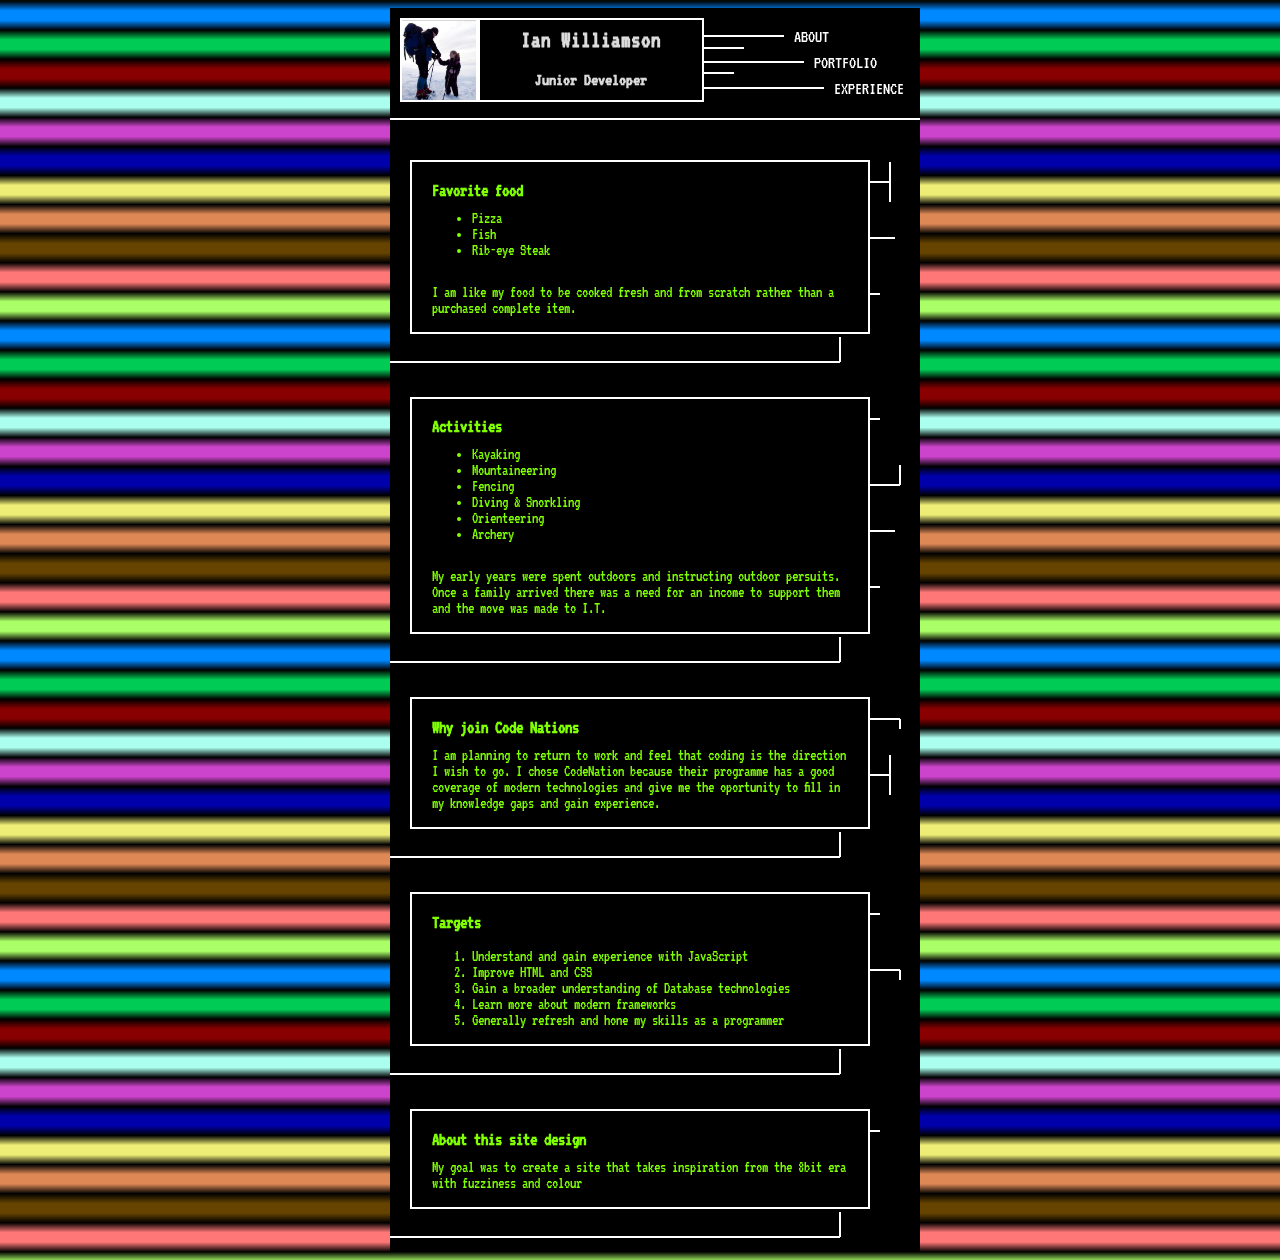
<file: index.html>
<!DOCTYPE html>
<html lang="en">
<head>
    <meta charset="UTF-8">
    <meta http-equiv="X-UA-Compatible" content="IE=edge">
    <meta name="viewport" content="width=device-width, initial-scale=1.0">
    <title>Ian Williamson - About me</title>
    <link rel="stylesheet" href="styles/style.css">
    <link rel="stylesheet" href="styles/svgStyles.css">
    <script type="text/javascript" src="scripts/wireScripts.js"></script>
    <style>
        @import url('https://fonts.googleapis.com/css2?family=VT323&display=swap');
        </style>
</head>
<body onload="addArticleWires()">
    <header>
        <div style="width:562px; display:flex; flex-direction: row;">
            <card>
                <img src="images/mountain.jpg">
                <vline></vline> 
                <nameArea>
                    <h1>Ian Williamson</h1>
                    <h2>Junior Developer</h2>
                </nameArea>
                
            </card>
            <img src="graphics/cardSVGside.svg" height="80px" width="150px">
        
            <navigation>
                <ul>
                    <li style="margin-left:-100px"><a href="index.html">ABOUT</a></li>
                    <li  style="margin-left:-80px"><a href="portfolio.html">PORTFOLIO</a></li>
                    <li   style="margin-left:-60px"><a href="#">EXPERIENCE</a></li>
                </ul>
            </navigation>
        </div> 

        
    </header>
   
    <content>
        <article>
            <box>
                <mainElement>
                    <h3>Favorite food</h3>
                    <ul>
                        <li>Pizza</li>
                        <li>Fish</li>
                        <li>Rib-eye Steak</li>
                    </ul>
                    <p>I am like my food to be cooked fresh and from scratch rather than a purchased complete item.</p>
                  
                </mainElement>
                <div class="graphicElement"></div>
            </box>
            <connectorElement></connectorElement>
        </article>

        <article>
            <box>
                <mainElement>
                    <h3 >Activities</h3>
                    <ul>
                        <li>Kayaking</li>
                        <li>Mountaineering</li>
                        <li>Fencing</li>
                        <li>Diving & Snorkling</li>
                        <li>Orienteering</li>
                        <li>Archery</li>
                    </ul>
                    <p>My early years were spent outdoors and instructing outdoor persuits.  Once a family arrived there was a need for an income to support them and the move was made to I.T.</p>
                </mainElement>
                <div class="graphicElement"></div>
            </box>
            <connectorElement>
                
            </connectorElement>
        </article>


        <article>
            <box>
                <mainElement><h3>Why join Code Nations</h3>
                    <p contenteditable="true">I am planning to return to work and feel that coding is the direction I wish to go.  I chose CodeNation because their programme has a good coverage of modern technologies and give me the oportunity to fill in my knowledge gaps and gain experience. </p>
                    </mainElement>
                <div class="graphicElement"></div>
            </box>
            <connectorElement></connectorElement>
        </article>

        <article>
            <box>
                <mainElement><h3>Targets</h3>
                        <ol>
                            <li>Understand and gain experience with JavaScript</li>
                            <li>Improve HTML and CSS</li>
                            <li>Gain a broader understanding of Database technologies</li>
                            <li>Learn more about modern frameworks</li>
                            <li>Generally refresh and hone my skills as a programmer</li>
                        </ol></mainElement>
                <div class="graphicElement"></div>
            </box>
            <connectorElement></connectorElement>
        </article>

        <article>
            <box>
                <mainElement><h3>About this site design</h3>
                       <p>My goal was to create a site that takes inspiration from the 8bit era with fuzziness and colour</p></mainElement>
                <div class="graphicElement"></div>
            </box>
            <connectorElement></connectorElement>
        </article>
    </content> 
</body>

        
</html>
</file>
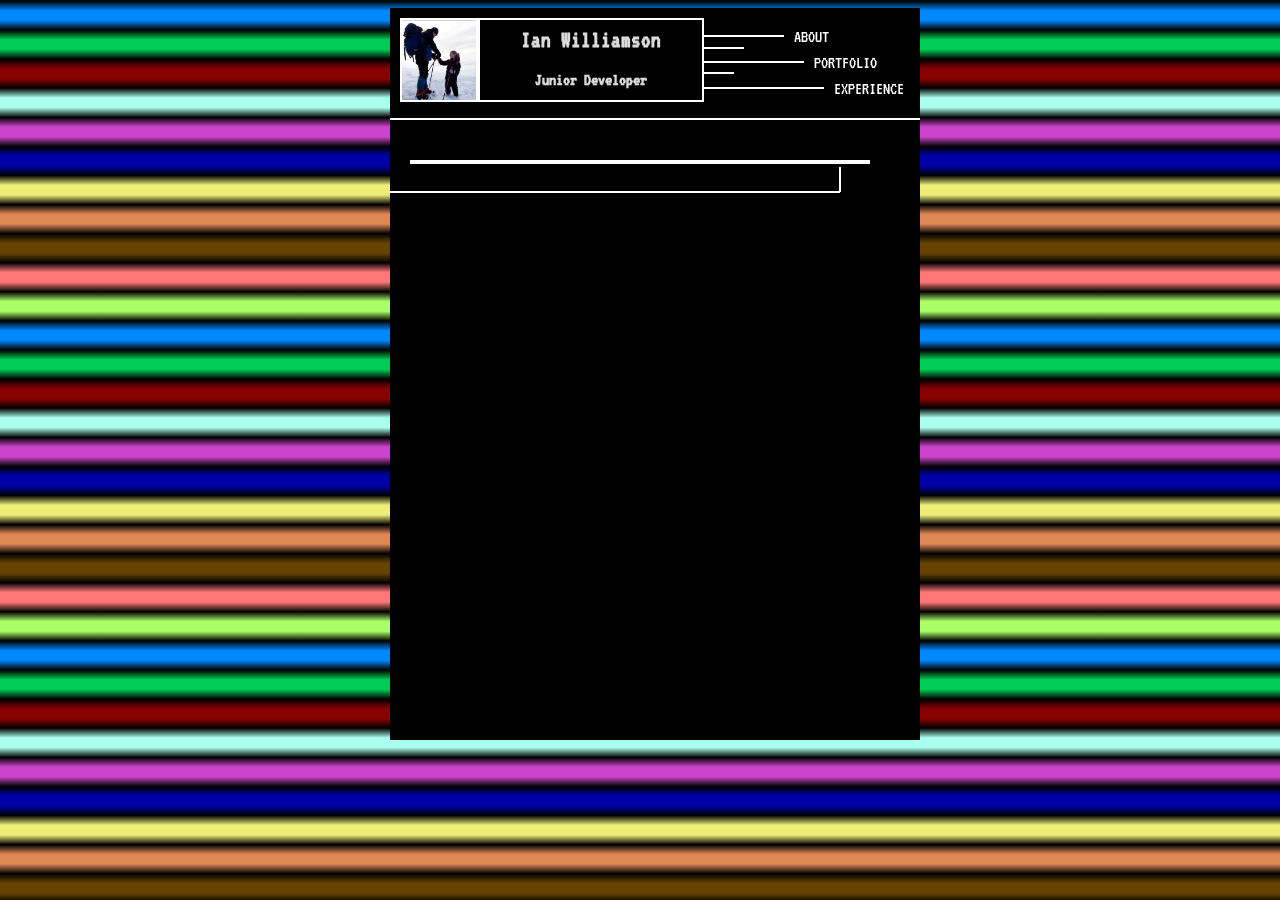
<file: experience.html>
<!DOCTYPE html>
<html lang="en">
<head>
    <meta charset="UTF-8">
    <meta http-equiv="X-UA-Compatible" content="IE=edge">
    <meta name="viewport" content="width=device-width, initial-scale=1.0">
    <title>Ian Williamson - Experience</title>
    <link rel="stylesheet" href="styles/style.css">
    <link rel="stylesheet" href="styles/svgStyles.css">
    <script type="text/javascript" src="scripts/wireScripts.js"></script>
    <style>
        @import url('https://fonts.googleapis.com/css2?family=VT323&display=swap');
        </style>
</head>
<body onload="addArticleWires()">
    <header>
        <div style="width:562px; display:flex; flex-direction: row;">
            <card>
                <img src="images/mountain.jpg">
                <vline></vline> 
                <nameArea>
                    <h1>Ian Williamson</h1>
                    <h2>Junior Developer</h2>
                </nameArea>
                
            </card>
            <img src="graphics/cardSVGside.svg" height="80px" width="150px">
        
            <navigation>
                <ul>
                    <li style="margin-left:-100px"><a href="index.html">ABOUT</a></li>
                    <li  style="margin-left:-80px"><a href="portfolio.html">PORTFOLIO</a></li>
                    <li   style="margin-left:-60px"><a href="#">EXPERIENCE</a></li>
                </ul>
            </navigation>
        </div> 

        
    </header>
   
    <content>
        <article>
            <box>
                <mainElement>
                    
                </mainElement>
                <div class="graphicElement"></div>
            </box>
            <connectorElement></connectorElement>
        </article>





    </content> 
</body>

        
</html>
</file>
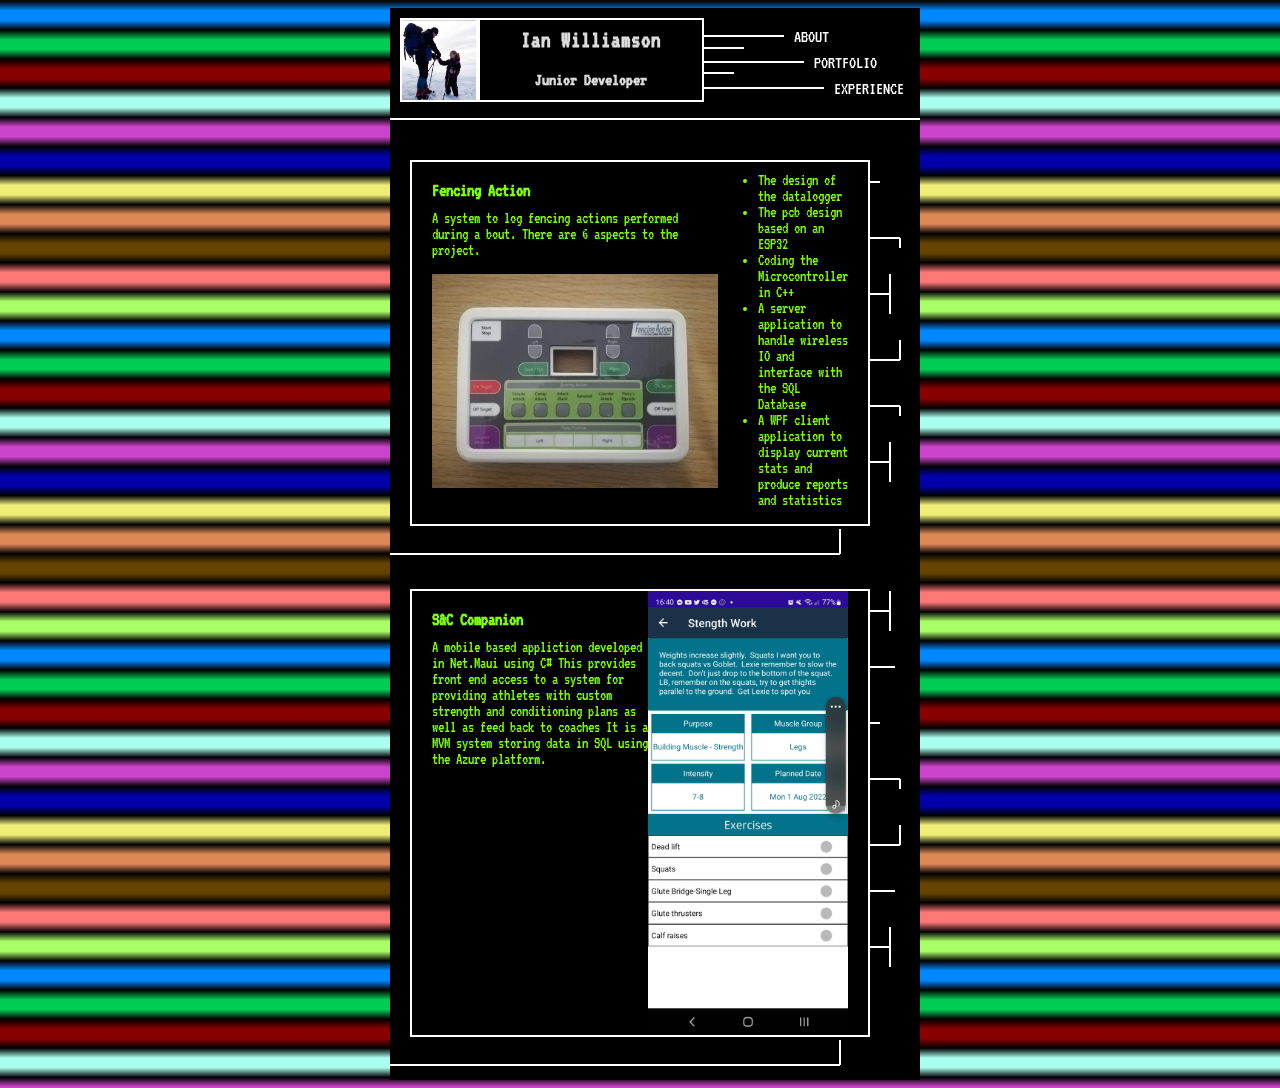
<file: portfolio.html>
<!DOCTYPE html>
<html lang="en">
<head>
    <meta charset="UTF-8">
    <meta http-equiv="X-UA-Compatible" content="IE=edge">
    <meta name="viewport" content="width=device-width, initial-scale=1.0">
    <title>Ian Williamson - Portfolio</title>
    <link rel="stylesheet" href="styles/style.css">
    <link rel="stylesheet" href="styles/svgStyles.css">
    <script type="text/javascript" src="scripts/wireScripts.js"></script>
    <style>
        @import url('https://fonts.googleapis.com/css2?family=VT323&display=swap');
        </style>
</head>
<body onload="addArticleWires()">
    <header>
        <div style="width:562px; display:flex; flex-direction: row;">
            <card>
                <img src="images/mountain.jpg">
                <vline></vline> 
                <nameArea>
                    <h1>Ian Williamson</h1>
                    <h2>Junior Developer</h2>
                </nameArea>
                
            </card>
            <img src="graphics/cardSVGside.svg" height="80px" width="150px">
        
            <navigation>
                <ul>
                    <li style="margin-left:-100px"><a href="index.html">ABOUT</a></li>
                    <li  style="margin-left:-80px"><a href="portfolio.html">PORTFOLIO</a></li>
                    <li   style="margin-left:-60px"><a href="#">EXPERIENCE</a></li>
                </ul>
            </navigation>
        </div> 

        
    </header>
   
    <content>
        <article>
            <box>
                <mainElement style="flex-direction:row; justify-content: space-between;">
                    <div>
                        <h3>Fencing Action</h3>
                        <p>A system to log fencing actions performed during a bout.
                            There are 6 aspects to the project.
                        </p>
                        <img src="images/FencingActionProto.jpeg" width="100%">
                    
                    </div>
                    <ul>
                        <li>The design of the datalogger</li>
                        <li>The pcb design based on an ESP32</li>
                        <li>Coding the Microcontroller in C++</li>
                        <li>A server application to handle wireless IO and interface with the SQL Database</li>
                        <li>A WPF client application to display current stats and produce reports and statistics</li>
                    </ul>
                    
                   
                </mainElement>
                <div class="graphicElement"></div>
            </box>
            <connectorElement></connectorElement>
        </article>

        <article>
            <box>
                <mainElement style="flex-direction:row; justify-content: space-between;">
                    <div>
                        <h3><h3>S&C Companion</h3></h3>
                        <p>A mobile based appliction developed in Net.Maui using C# 
                            This provides front end access to a system for providing athletes
                            with custom strength and conditioning plans as well as feed back to coaches
                            It is a MVM system storing data in SQL using the Azure platform.
                        </p>
                    </div>
                    <img src="images/SnCCompanion.jpg" width="200px">
                    
                    
                   
                </mainElement>
                <div class="graphicElement"></div>
            </box>
            <connectorElement></connectorElement>
        </article>





    </content> 
</body>

        
</html>
</file>
<file: styles/style.css>
*{
    font-family: 'VT323', monospace;
   
}

html {
    background-color:#000000;
    background: linear-gradient(180deg, #000000,
                                        #00cc55,
                                        #00cc55,
                                        #000000,
                                        #880000,
                                        #880000,
                                        #000000,
                                        #AAFFEE,
                                        #AAFFEE,
                                        #000000,
                                        #CC44CC,
                                        #CC44CC,
                                        #000000,
                                        #0000AA,
                                        #0000AA,
                                        #000000,
                                        #EEEE77,
                                        #EEEE77,
                                        #000000,
                                        #DD8855,
                                        #DD8855,
                                        #000000,
                                        #664400,
                                        #664400,
                                        #000000,
                                        #FF7777,
                                        #FF7777,
                                        #000000,
                                        #AAFF66,
                                        #AAFF66,
                                        #000000,
                                        #0088FF,
                                        #0088FF,
                                        #000000
                                        );
    background-size: 100px 320px;
    background-position: 0px 30px;
    animation-name: background;
    animation-duration: 3s;
    animation-iteration-count: infinite;
    animation-timing-function: linear;

}

@keyframes background{
    from {
        background-position: 0px 0px;
    }
    to {
        background-position: 0px -320px;
    }
}


body {
    max-width:500px;
    margin-left:auto;
    margin-right:auto;
    padding-left:40px;
    padding-right:40px;
    filter:blur(0.7px)
}
header {
    display:flex;
    height:90px;
    background-color: #000000;
    padding:10px;
    border-bottom: solid 2px white;
    justify-content: space-between;
    flex-direction: row;
    min-width: 510px;
}

navigation ul{
    display:block;
    margin-top:6px;

}

navigation li, navigation li a{
    color:white;
    display: block;
    line-height: 26px;
    text-decoration: none;
    font-size: 18px;
}

navigation li a:hover{
    filter:drop-shadow(
        2px 2px 4px #ffffff
    )
}

card {
    display:flex;
    width :300px;
    height:80px;
    background-color: rgb(0, 0, 0);
   /* border-radius: 40px 0 0 40px; */
   border: solid 2px white;
   flex-direction : row;
  /* filter:drop-shadow(4px 4px 60px #878787); */
}
  card img{
        height:80px;
   /*    border-radius: 40px 0 0 40px; */
    }

    card vline{
        display: block;
        width:4px;
        height:100%;
        background-color: white;
    }

    card nameArea {
        display:flex;
        background-color: rgb(0, 0, 0);
        width:222px;
        height:80px;
        margin-left:0px;
        flex-direction: column;
        align-items: flex-start;
      
    }

    card h1, card h2 {
        width: 100%;
        text-align: center;
        margin: 0px;
        color:rgb(219, 219, 219);
        line-height: 40px;
    }
    
    card h1 {
        font-size: 24px;
    }
    card h2 {
        font-size:18px;
    }

sectionDivider {
    display: block;
    height:4px;
    width: 100%;
    background-color: rgba(133, 179, 191, 255);
}

content{
    display: block;
    min-height:600px;
    padding:10px;
    background-color: #000000;
    min-width: 510px;
}

article {
    
    width:500px;
   
    margin-top:30px;
    margin-left:10px;
    display:flex;
    flex-direction: column;
}

article box{
    
    width: 500px;
    
    display:flex;
    flex-wrap: wrap;
    
}
article box mainElement{
    display:flex;
    flex-direction: column;
    align-items: flex-start;
    width: calc(416px);
    padding-left:20px;
    padding-right:20px;
    border: solid 2px white;
    color:chartreuse;
}

mainElement h3{
    margin-bottom:0px;
}
mainElement ul, mainElement p {
    margin-top:10px;
}

mainElement img{
    justify-self: end;
}

mainElemet div{
    min-width: 50%;
}

article box .graphicElement{
    
    margin-top:2px;
    display:flex;
    flex-direction: column;
    align-content: space-around;
    max-width: 40px;
   
}
article connectorElement{
    min-height:30px;
    width:500px;
    margin-left:-20px;
    margin-top:3px;
    background-image: url(../graphics/articleSVGfooter.svg);
}
</file>
<file: styles/svgStyles.css>
.settingSvg{
    fill:none;
    stroke:#FFFFFF;
    stroke-miterlimit:10;}
</file>
